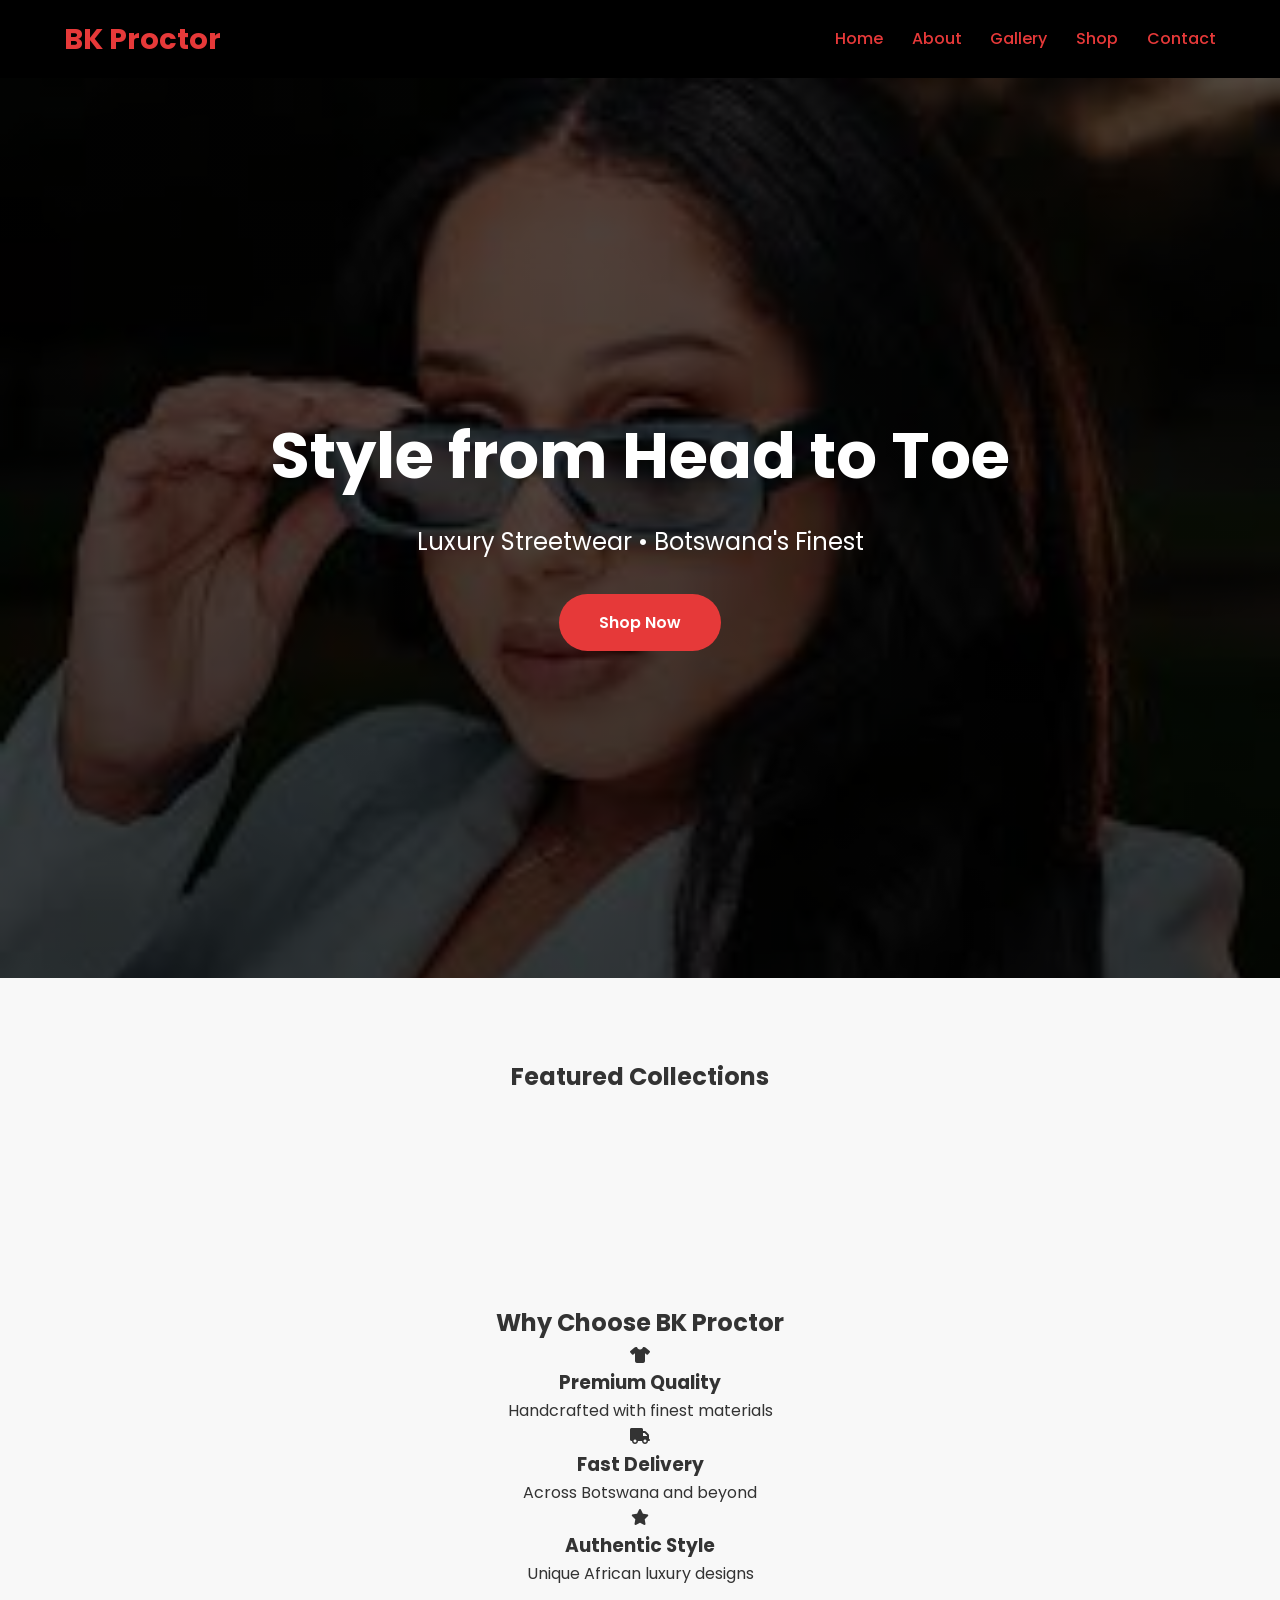
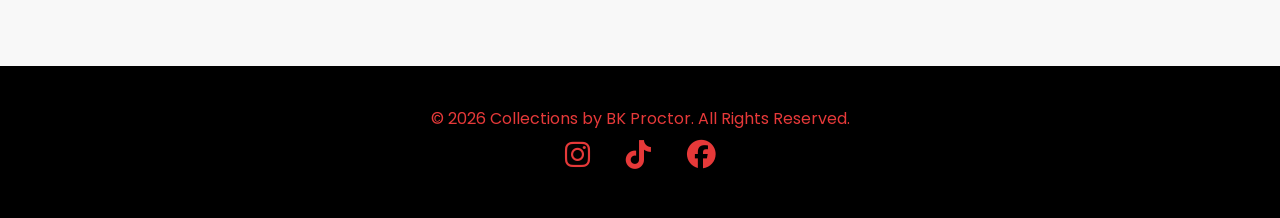
<file: index.html>
<!DOCTYPE html>
<html lang="en">
<head>
    <meta charset="UTF-8">
    <meta name="viewport" content="width=device-width, initial-scale=1.0">
    <title>Collections by BK Proctor - Style from Head to Toe</title>
    <link rel="stylesheet" href="css/style.css">
    <link href="https://fonts.googleapis.com/css2?family=Poppins:wght@400;500;600;700&display=swap" rel="stylesheet">
    <link rel="stylesheet" href="https://cdnjs.cloudflare.com/ajax/libs/font-awesome/6.5.0/css/all.min.css">
</head>
<body>
    <!-- Navbar -->
    <nav class="navbar">
        <div class="logo"><a href="index.html">BK Proctor</a></div>
        <ul class="nav-links">
            <li><a href="index.html">Home</a></li>
            <li><a href="about.html">About</a></li>
            <li><a href="gallery.html">Gallery</a></li>
            <li><a href="shop.html">Shop</a></li>
            <li><a href="contact.html">Contact</a></li>
        </ul>
        <div class="hamburger"><i class="fas fa-bars"></i></div>
    </nav>

    <!-- Hero -->
    <section class="hero">
        <div class="hero-content">
            <h1>Style from Head to Toe</h1>
            <p>Luxury Streetwear • Botswana's Finest</p>
            <a href="shop.html" class="btn">Shop Now</a>
        </div>
    </section>

    <!-- Featured -->
    <section class="featured">
        <h2>Featured Collections</h2>
        <div class="product-grid" id="featured-grid">
            <!-- JS will populate -->
        </div>
    </section>

    <!-- Why Us -->
    <section class="why-us">
        <h2>Why Choose BK Proctor</h2>
        <div class="features">
            <div class="feature"><i class="fas fa-tshirt"></i><h3>Premium Quality</h3><p>Handcrafted with finest materials</p></div>
            <div class="feature"><i class="fas fa-truck"></i><h3>Fast Delivery</h3><p>Across Botswana and beyond</p></div>
            <div class="feature"><i class="fas fa-star"></i><h3>Authentic Style</h3><p>Unique African luxury designs</p></div>
        </div>
    </section>

    <footer>
        <p>&copy; 2026 Collections by BK Proctor. All Rights Reserved.</p>
        <div class="social">
            <a href="https://www.instagram.com/bk.proctor/"><i class="fab fa-instagram"></i></a>
            <a href="https://www.tiktok.com/@collectionsbybkproctor"><i class="fab fa-tiktok"></i></a>
            <a href="https://www.facebook.com/collectionsbybkproctor/"><i class="fab fa-facebook"></i></a>
        </div>
    </footer>

    <script src="script/script.js"></script>
</body>
</html>
</file>
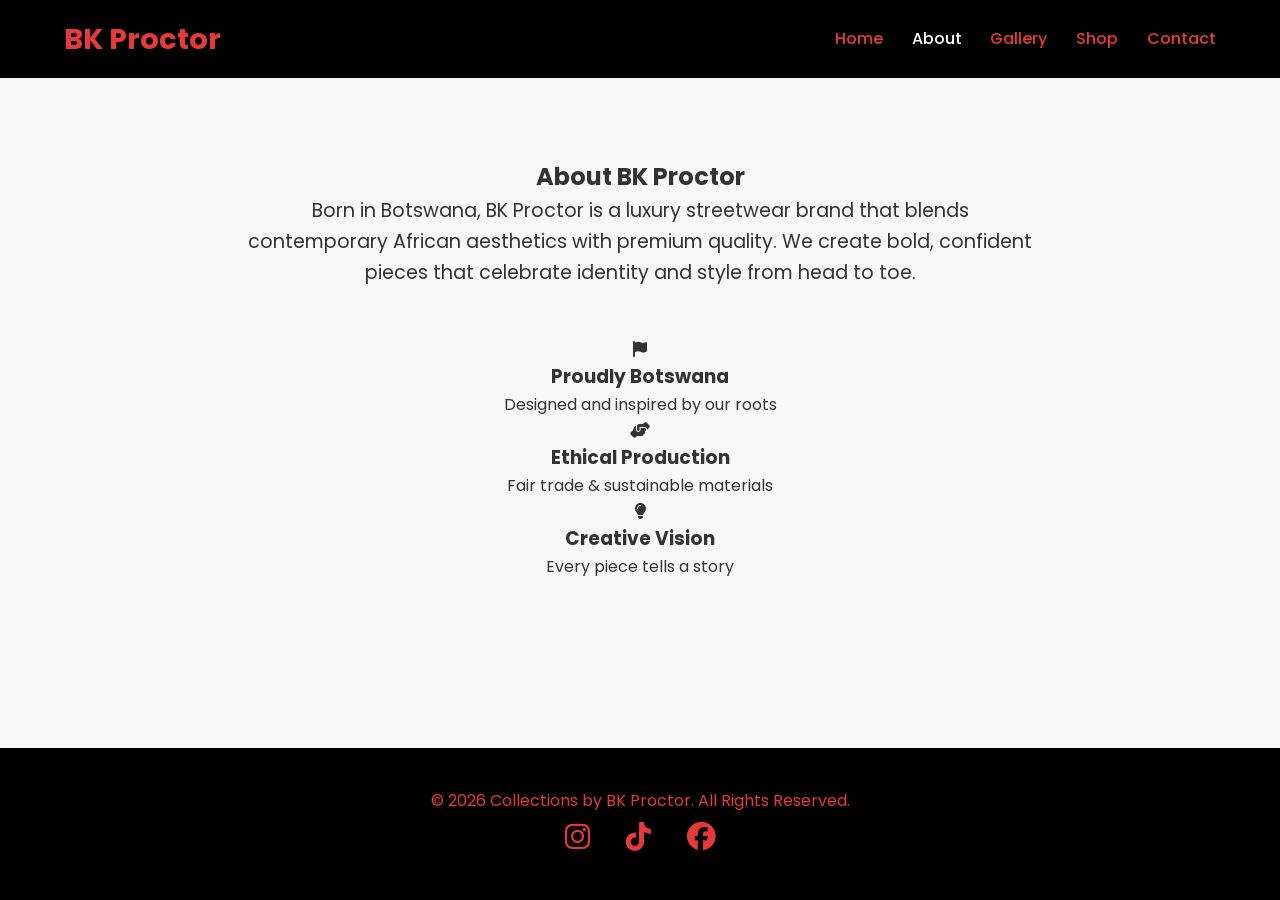
<file: about.html>
<!DOCTYPE html>
<html lang="en">
<head>
    <meta charset="UTF-8">
    <meta name="viewport" content="width=device-width, initial-scale=1.0">
    <title>About - BK Proctor</title>
    <link rel="stylesheet" href="css/style.css">
    <link href="https://fonts.googleapis.com/css2?family=Poppins:wght@400;500;600;700&display=swap" rel="stylesheet">
    <link rel="stylesheet" href="https://cdnjs.cloudflare.com/ajax/libs/font-awesome/6.5.0/css/all.min.css">
</head>
<body>
    <!-- Navbar -->
    <nav class="navbar">
        <div class="logo"><a href="index.html">BK Proctor</a></div>
        <ul class="nav-links">
            <li><a href="index.html">Home</a></li>
            <li><a href="about.html" class="active">About</a></li>
            <li><a href="gallery.html">Gallery</a></li>
            <li><a href="shop.html">Shop</a></li>
            <li><a href="contact.html">Contact</a></li>
        </ul>
        <div class="hamburger"><i class="fas fa-bars"></i></div>
    </nav>

    <section class="about-content">
        <h2>About BK Proctor</h2>
        <p style="max-width: 800px; margin: 0 auto 3rem; font-size: 1.2rem;">
            Born in Botswana, BK Proctor is a luxury streetwear brand that blends contemporary African aesthetics 
            with premium quality. We create bold, confident pieces that celebrate identity and style from head to toe.
        </p>
        
        <div class="features">
            <div class="feature">
                <i class="fas fa-flag"></i>
                <h3>Proudly Botswana</h3>
                <p>Designed and inspired by our roots</p>
            </div>
            <div class="feature">
                <i class="fas fa-hands-helping"></i>
                <h3>Ethical Production</h3>
                <p>Fair trade & sustainable materials</p>
            </div>
            <div class="feature">
                <i class="fas fa-lightbulb"></i>
                <h3>Creative Vision</h3>
                <p>Every piece tells a story</p>
            </div>
        </div>
    </section>

    <footer>
        <p>&copy; 2026 Collections by BK Proctor. All Rights Reserved.</p>
        <div class="social">
            <a href="https://www.instagram.com/bk.proctor/"><i class="fab fa-instagram"></i></a>
            <a href="https://www.tiktok.com/@collectionsbybkproctor"><i class="fab fa-tiktok"></i></a>
            <a href="https://www.facebook.com/collectionsbybkproctor/"><i class="fab fa-facebook"></i></a>
        </div>
    </footer>

    <script src="script/script.js"></script>
</body>
</html>
</file>
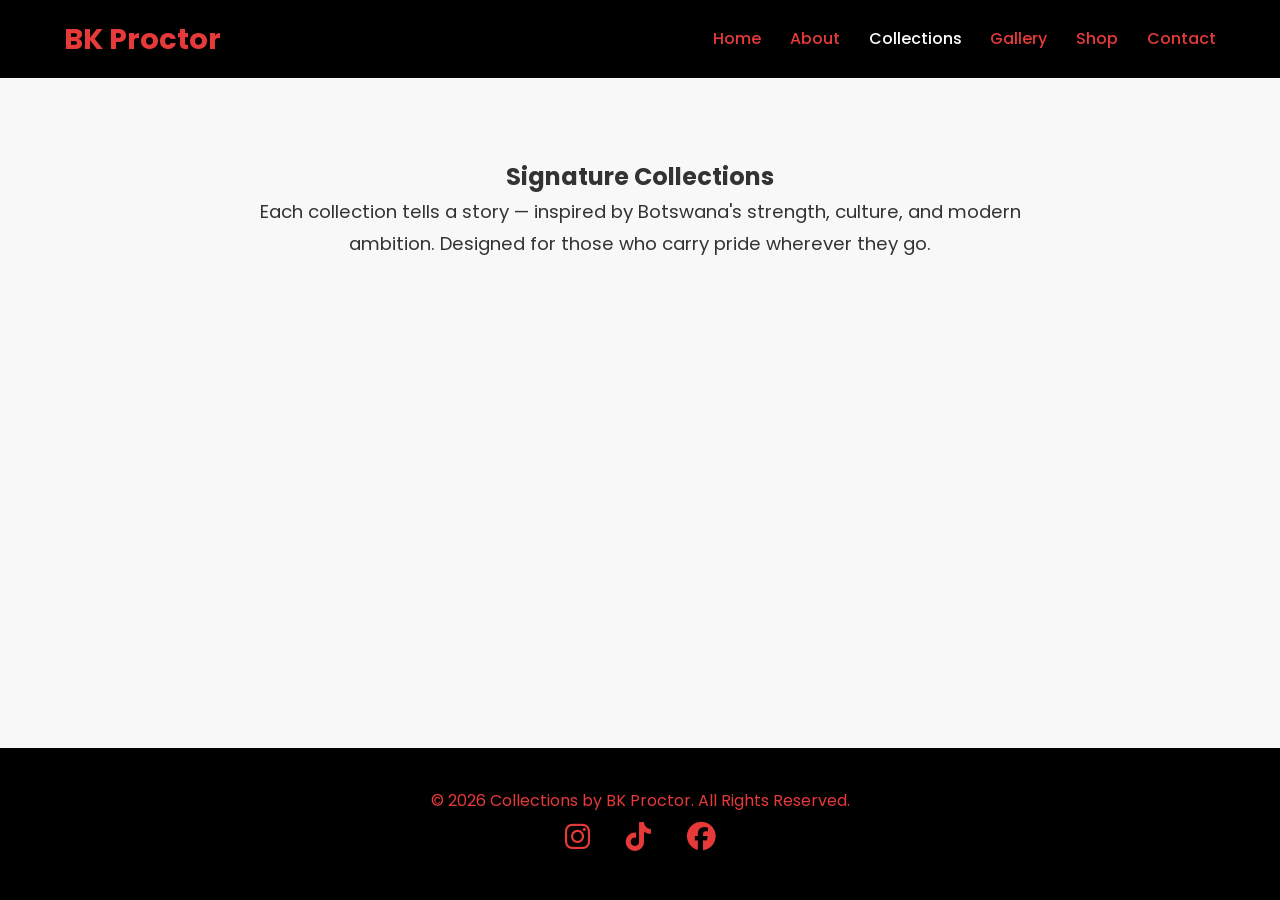
<file: collection.html>
<!DOCTYPE html>
<html lang="en">
<head>
    <meta charset="UTF-8">
    <meta name="viewport" content="width=device-width, initial-scale=1.0">
    <title>Collections - BK Proctor</title>
    <link rel="stylesheet" href="css/style.css">
    <link href="https://fonts.googleapis.com/css2?family=Poppins:wght@400;500;600;700&display=swap" rel="stylesheet">
    <link rel="stylesheet" href="https://cdnjs.cloudflare.com/ajax/libs/font-awesome/6.5.0/css/all.min.css">
</head>
<body>
    <nav class="navbar">
        <div class="logo"><a href="index.html">BK Proctor</a></div>
        <ul class="nav-links">
            <li><a href="index.html">Home</a></li>
            <li><a href="about.html">About</a></li>
            <li><a href="collection.html" class="active">Collections</a></li>
            <li><a href="gallery.html">Gallery</a></li>
            <li><a href="shop.html">Shop</a></li>
            <li><a href="contact.html">Contact</a></li>
        </ul>
        <div class="hamburger"><i class="fas fa-bars"></i></div>
    </nav>

    <section class="featured">
        <h2>Signature Collections</h2>
        <p style="max-width: 850px; margin: 0 auto 4rem; font-size: 1.15rem; line-height: 1.7;">
            Each collection tells a story — inspired by Botswana's strength, culture, and modern ambition. 
            Designed for those who carry pride wherever they go.
        </p>
        
        <div class="product-grid" id="collection-grid"></div>
    </section>

    <footer>
        <p>&copy; 2026 Collections by BK Proctor. All Rights Reserved.</p>
        <div class="social">
            <a href="https://www.instagram.com/bk.proctor/"><i class="fab fa-instagram"></i></a>
            <a href="https://www.tiktok.com/@collectionsbybkproctor"><i class="fab fa-tiktok"></i></a>
            <a href="https://www.facebook.com/collectionsbybkproctor/"><i class="fab fa-facebook"></i></a>
        </div>
    </footer>

    <script src="script/script.js"></script>
</body>
</html>
</file>
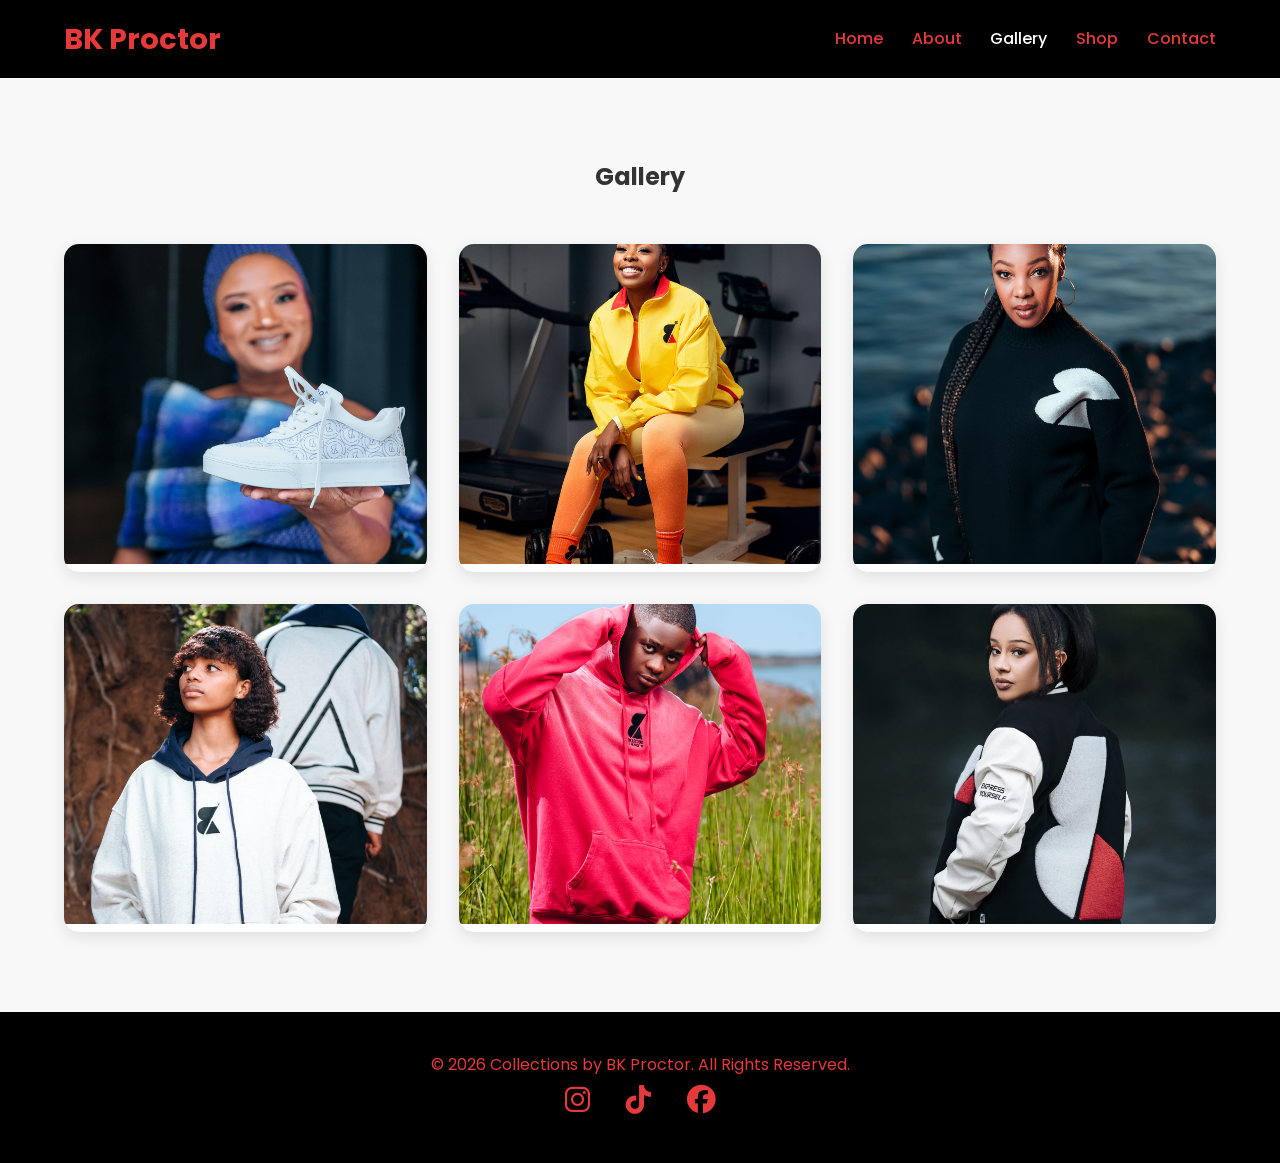
<file: gallery.html>
<!DOCTYPE html>
<html lang="en">
<head>
    <meta charset="UTF-8">
    <meta name="viewport" content="width=device-width, initial-scale=1.0">
    <title>Gallery - BK Proctor</title>
    <link rel="stylesheet" href="css/style.css">
    <link href="https://fonts.googleapis.com/css2?family=Poppins:wght@400;500;600;700&display=swap" rel="stylesheet">
    <link rel="stylesheet" href="https://cdnjs.cloudflare.com/ajax/libs/font-awesome/6.5.0/css/all.min.css">
</head>
<body>
    <nav class="navbar">
        <div class="logo"><a href="index.html">BK Proctor</a></div>
        <ul class="nav-links">
            <li><a href="index.html">Home</a></li>
            <li><a href="about.html">About</a></li>
            <li><a href="gallery.html" class="active">Gallery</a></li>
            <li><a href="shop.html">Shop</a></li>
            <li><a href="contact.html">Contact</a></li>
        </ul>
        <div class="hamburger"><i class="fas fa-bars"></i></div>
    </nav>

    <section class="featured">
        <h2>Gallery</h2>
        <div class="product-grid">
            <!-- Add gallery images here -->
            <div class="product-card"><img src="images/image1.jpg" alt="Look 1"></div>
            <div class="product-card"><img src="images/hoodie2.jpg" alt="Look 2"></div>
            <div class="product-card"><img src="images/image3.jpg" alt="Look 3"></div>
            <div class="product-card"><img src="images/image4.jpg" alt="Look 4"></div>
            <div class="product-card"><img src="images/image5.jpg" alt="Look 4"></div>
            <div class="product-card"><img src="images/image6.jpg" alt="Look 4"></div>
        </div>
    </section>

    <footer>
        <p>&copy; 2026 Collections by BK Proctor. All Rights Reserved.</p>
        <div class="social">
            <a href="https://www.instagram.com/bk.proctor/"><i class="fab fa-instagram"></i></a>
            <a href="https://www.tiktok.com/@collectionsbybkproctor"><i class="fab fa-tiktok"></i></a>
            <a href="https://www.facebook.com/collectionsbybkproctor/"><i class="fab fa-facebook"></i></a>
        </div>
    </footer>

    <script src="script/script.js"></script>
</body>
</html>
</file>
<file: css/style.css>
* {
    margin: 0;
    padding: 0;
    box-sizing: border-box;
}

body {
    font-family: 'Poppins', sans-serif;
    line-height: 1.6;
    color: #333;
    background-color: #f8f8f8;
    min-height: 100vh;
    display: flex;
    flex-direction: column;
}

/* Navbar */
.navbar {
    background: #000;
    color: #e63939;
    position: sticky;
    top: 0;
    z-index: 1000;
    padding: 1rem 5%;
    display: flex;
    justify-content: space-between;
    align-items: center;
}

.logo a {
    color: #e63939;
    font-size: 1.8rem;
    font-weight: 700;
    text-decoration: none;
}

.nav-links {
    display: flex;
    list-style: none;
    gap: 1.8rem;
}

.nav-links a {
    color: #e63939;
    text-decoration: none;
    font-weight: 500;
    transition: color 0.3s ease;
}

.nav-links a:hover,
.nav-links a.active {
    color: #fff;
}

.hamburger {
    display: none;
    font-size: 1.8rem;
    cursor: pointer;
    color: #e63939;
}

/* Hero */
/* HERO SECTION - Local Image */
.hero {
    height: 100vh;
    min-height: 700px;
    background: linear-gradient(rgba(0, 0, 0, 0.65), rgba(0, 0, 0, 0.75)), 
                url('../images/Background.jpg') center/cover no-repeat;
    display: flex;
    align-items: center;
    justify-content: center;
    text-align: center;
    color: white;
    position: relative;
}
.hero-content h1 {
    font-size: 4rem;
    margin-bottom: 1rem;
    font-weight: 700;
}

.hero-content p {
    font-size: 1.5rem;
    margin-bottom: 2rem;
}

/* Buttons */
.btn {
    background: #e63939;
    color: #fff;
    padding: 1rem 2.5rem;
    text-decoration: none;
    font-weight: 600;
    border-radius: 50px;
    transition: all 0.3s ease;
    display: inline-block;
}

.btn:hover {
    background: #fff;
    color: #e63939;
    transform: translateY(-5px);
}

/* Sections */
section {
    padding: 5rem 5%;
    text-align: center;
}

/* Improved Image Cards */
.product-grid {
    display: grid;
    grid-template-columns: repeat(auto-fit, minmax(280px, 1fr));
    gap: 2rem;
    margin-top: 3rem;
}

.product-card {
    background: white;
    border-radius: 15px;
    overflow: hidden;
    box-shadow: 0 5px 15px rgba(0,0,0,0.1);
    transition: transform 0.3s ease, box-shadow 0.3s ease;
}

.product-card:hover {
    transform: translateY(-12px);
    box-shadow: 0 15px 30px rgba(0,0,0,0.15);
}

.product-card img {
    width: 100%;
    height: 320px;
    object-fit: cover;
    transition: transform 0.4s ease;
}

.product-card:hover img {
    transform: scale(1.08);
}

.product-info {
    padding: 1.5rem;
}

.product-info h3 {
    margin: 0.5rem 0;
    font-size: 1.3rem;
}

.price {
    color: #e63939;
    font-size: 1.35rem;
    font-weight: 600;
}

/* Footer - Fixed to Bottom */
footer {
    background: #000;
    color: #e63939;
    text-align: center;
    padding: 2.5rem 5%;
    margin-top: auto;           /* Important for sticky footer */
    width: 100%;
}

.social a {
    color: #e63939;
    font-size: 1.8rem;
    margin: 0 1rem;
    transition: color 0.3s;
}

.social a:hover {
    color: #fff;
}

/* Responsive */
@media (max-width: 768px) {
    .nav-links {
        position: fixed;
        top: 80px;
        left: -100%;
        height: 100vh;
        width: 100%;
        background: #000;
        flex-direction: column;
        align-items: center;
        padding-top: 4rem;
        gap: 2rem;
        transition: left 0.5s ease;
    }
    
    .nav-links.active {
        left: 0;
    }
    
    .hamburger {
        display: block;
    }

    .hero-content h1 {
        font-size: 2.8rem;
    }

    .product-card img {
        height: 260px;
    }
}
/* ====================== Contact Page ====================== */
.contact-container {
    max-width: 720px;
    margin: 0 auto;
    padding: 3rem 2.5rem;
    background: white;
    border-radius: 20px;
    box-shadow: 0 10px 35px rgba(0, 0, 0, 0.08);
}

.contact-form {
    display: flex;
    flex-direction: column;
    gap: 1.6rem;
}

.form-group label {
    display: block;
    margin-bottom: 10px;
    font-weight: 600;
    color: #222;
    font-size: 1.02rem;
}

.form-group input,
.form-group select,
.form-group textarea {
    width: 100%;
    padding: 15px 18px;
    border: 2px solid #e0e0e0;
    border-radius: 12px;
    font-family: 'Poppins', sans-serif;
    font-size: 1rem;
    transition: all 0.3s ease;
}

.form-group input:focus,
.form-group select:focus,
.form-group textarea:focus {
    border-color: #e63939;
    box-shadow: 0 0 0 4px rgba(230, 57, 57, 0.08);
    outline: none;
}

.form-group textarea {
    resize: vertical;
    min-height: 180px;
}

.submit-btn {
    width: 100%;
    background: #000;
    color: white;
    padding: 16px 24px;
    border: none;
    border-radius: 50px;
    font-size: 1.1rem;
    font-weight: 600;
    cursor: pointer;
    transition: all 0.3s ease;
    display: flex;
    align-items: center;
    justify-content: center;
    gap: 10px;
}

.submit-btn:hover {
    background: #e63939;
    transform: translateY(-4px);
}
</file>
